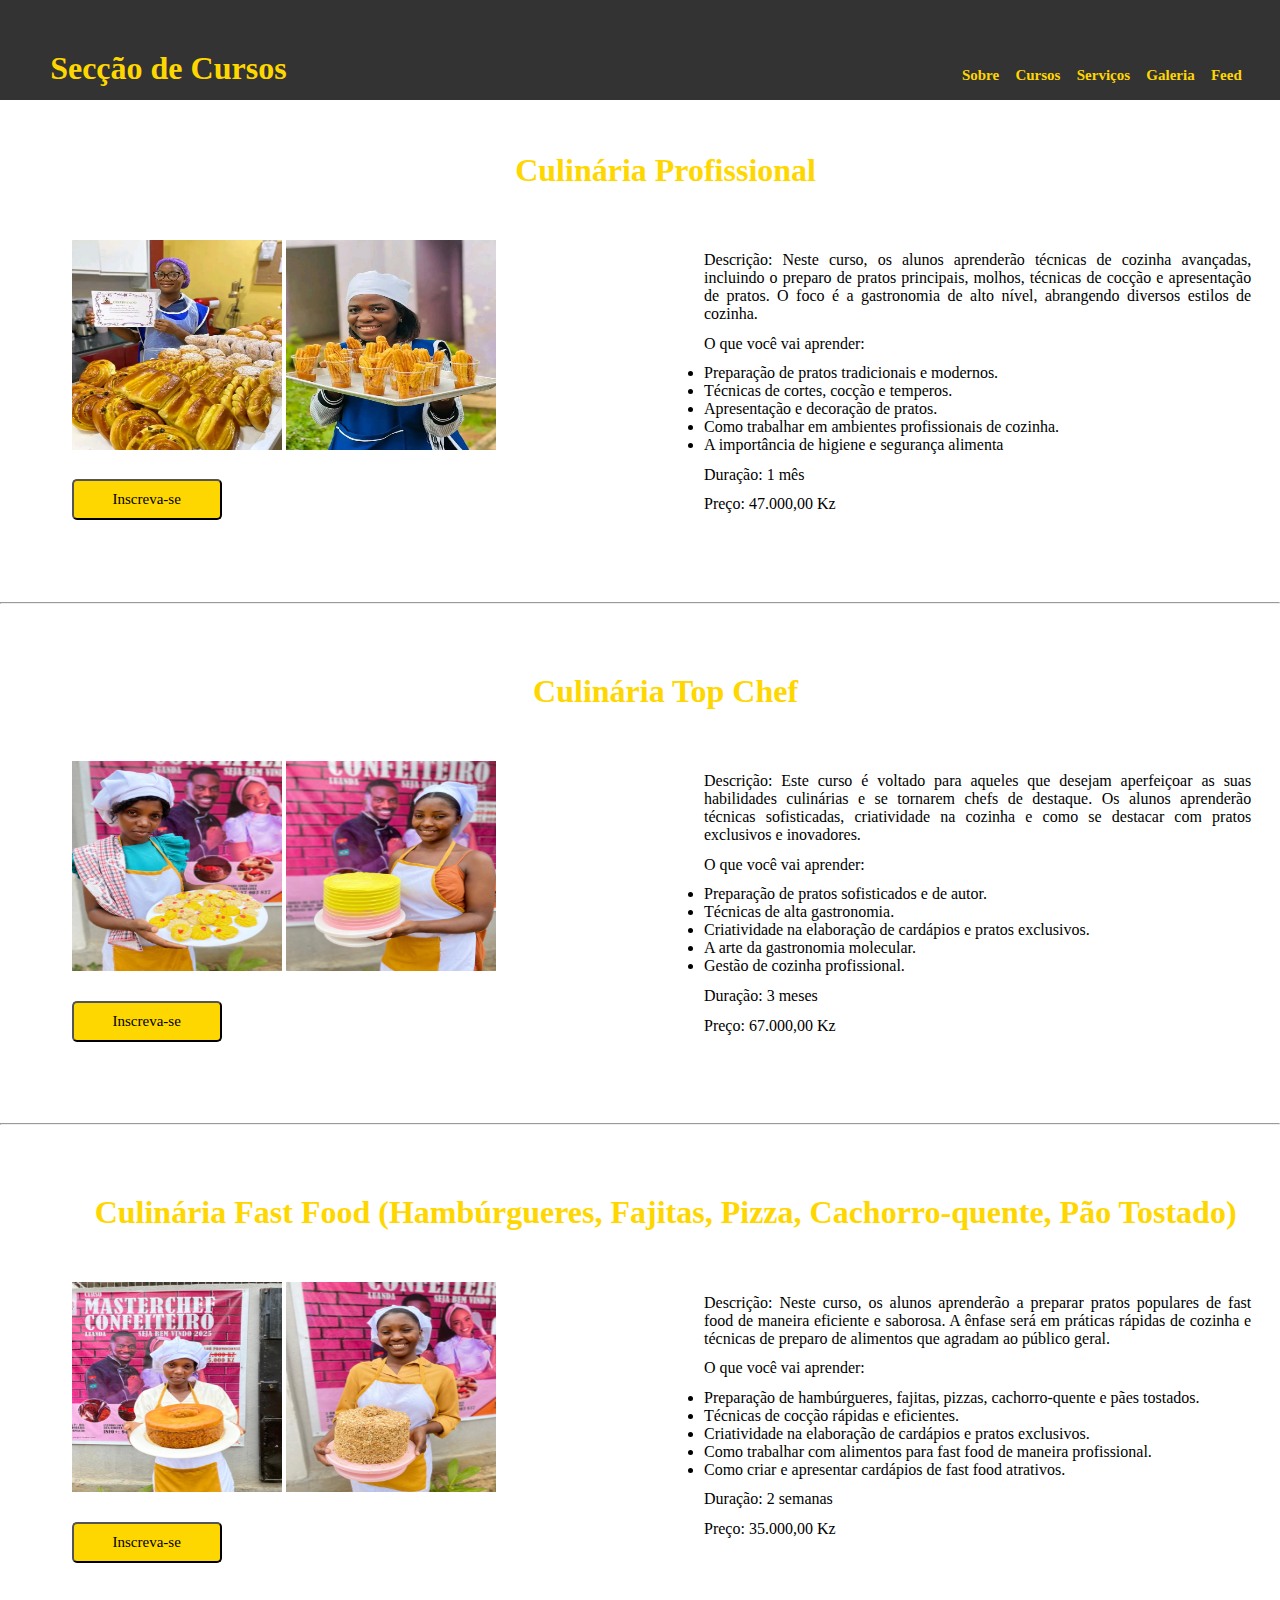
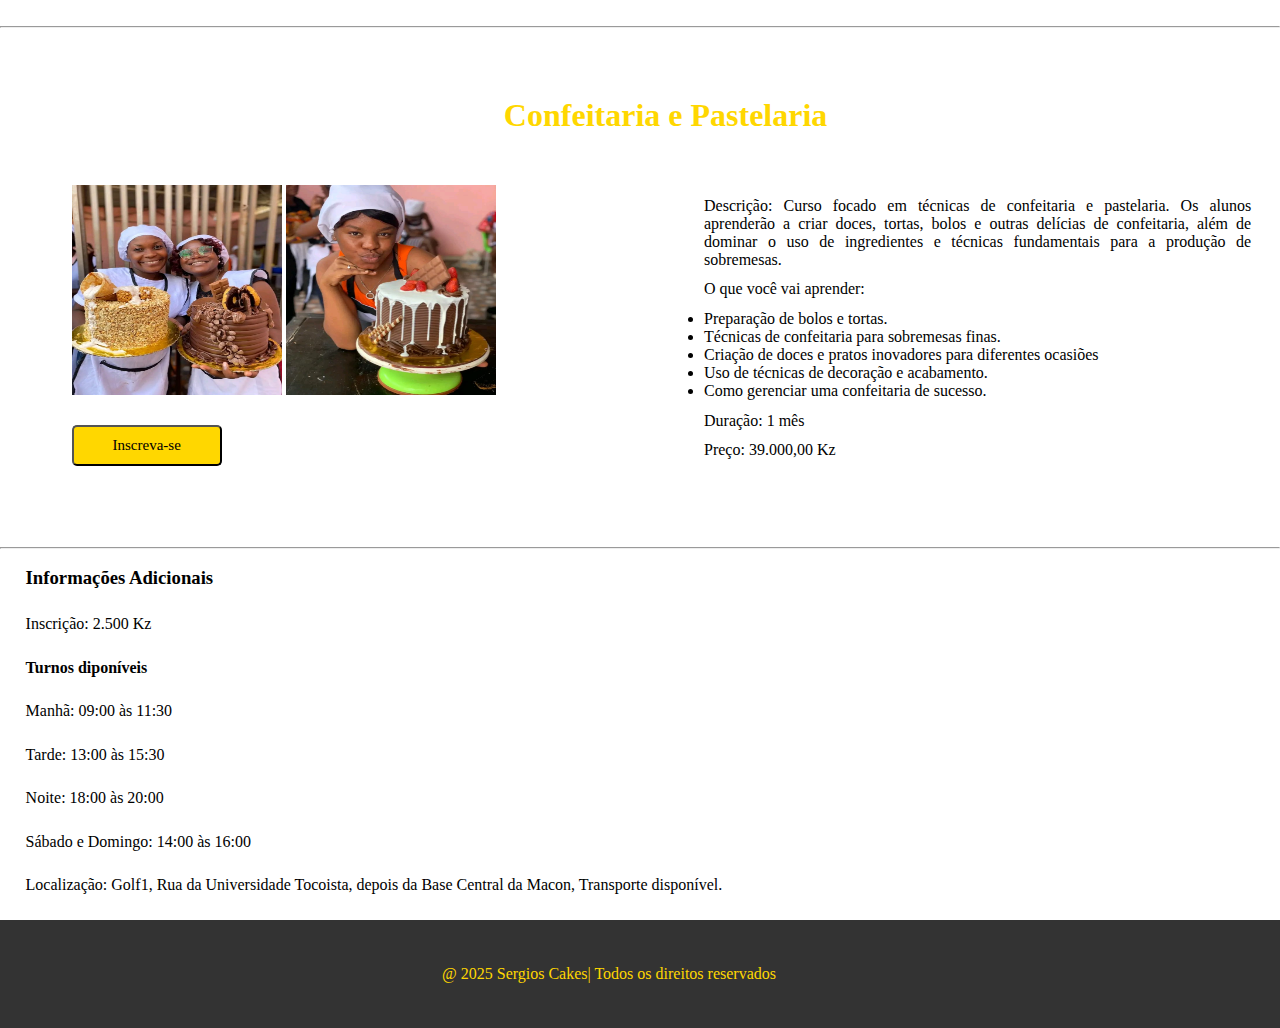
<file: cursos.html>
<!DOCTYPE html>
<html>
    <head>
        <meta charset="UTF-8">
        <meta name="viewport" content="width=device-width">
        <title>Cursos</title>
        <link rel="stylesheet" href="estilo.css">
        <style>
            button,a{
                text-decoration: none;
                color: #000000;
            }

            button:hover{
                background-color:darkgoldenrod;
            }
        </style>
    </head>
    <body>
        <header>
            <nav>
                <div class="geral">
                    <div class="logo">
                       <h1>Secção de Cursos</h1>
                    </div>
                    <div class="menu">
                        <ul>
                            <li><a href="index.html">Sobre</a></li>
                            <li><a href="cursos.html">Cursos</a></li>
                            <li><a href="servicos.html">Serviços</a></li>
                            <li><a href="galeria.html">Galeria</a></li>
                            <li><a href="feed.html">Feed</a></li>
                        </ul>
                    </div>
                </div>
    
            </nav>
        </header>
        <div class="geral">
            <h1 class="titulo">Culinária Profissional</h1>
            <div class="direita">
            <p>Descrição: Neste curso, os alunos aprenderão técnicas de cozinha avançadas, incluindo o preparo de pratos principais, molhos, técnicas de cocção e apresentação de pratos. O foco é a gastronomia de alto nível, abrangendo diversos estilos de cozinha.
            </p>
            <p> O que você vai aprender:
            </p>
            <ul>
            <li>Preparação de pratos tradicionais e modernos.</li>
            <li>Técnicas de cortes, cocção e temperos.</li>
            <li>Apresentação e decoração de pratos.</li>
            <li>Como trabalhar em ambientes profissionais de cozinha.</li>
            <li>A importância de higiene e segurança alimenta</li>
        </ul>
        <p>Duração: 1 mês</p>
        <p>Preço: 47.000,00 Kz</p>
        </div>
        <div class="esquerda">
            
            <div class="menu2">
                <img src="./cursos13.jpg"  width="210" height="210">
                <img src="./cursos12.jpg" width="210" height="210">
                <button class="inscrever">
                <a href="https://wa.me/948373651?text=OLa!%20Gostaria%20de%20inscrever-me%20ao%20curso%20de%20Culinaria%20Profissional">Inscreva-se</a></button>
            </div>
        </div>
        <div class="clearfix"></div>
    </div>
    <hr><br>
    <div class="geral">
        <h1 class="titulo">Culinária Top Chef </h1>
        <div class="direita">
            <p>Descrição: Este curso é voltado para aqueles que desejam aperfeiçoar as suas habilidades culinárias e se tornarem chefs de destaque. Os alunos aprenderão técnicas sofisticadas, criatividade na cozinha e como se destacar com pratos exclusivos e inovadores.
            </p>
            <p> O que você vai aprender: </p>
            <ul>
            <li>Preparação de pratos sofisticados e de autor.</li>
            <li>Técnicas de alta gastronomia.</li>
            <li> Criatividade na elaboração de cardápios e pratos exclusivos.</li>
            <li>A arte da gastronomia molecular.</li>
            <li>Gestão de cozinha profissional.</li>
        </ul>
        <p>Duração: 3 meses</p>
        <p>Preço: 67.000,00 Kz</p>
        </div>
        <div class="esquerda">
            
            <div class="menu2">
                <img src="./cursos4.jpg"  width="210" height="210">
                <img src="./cursos5.jpg" width="210" height="210">
                <button class="inscrever"><a href="https://wa.me/948373651?text=OLa!%20Gostaria%20de%20inscrever-me%20ao%20curso%20de%20Culinaria%20Top%20Chef">Inscreva-se</a></button>
            </div>
        </div>
        <div class="clearfix"></div>
    </div>
    </div>
    <hr><br>
    <div class="geral">
        <h1 class="titulo">Culinária Fast Food (Hambúrgueres, Fajitas, Pizza, Cachorro-quente, Pão Tostado)</h1>
        <div class="direita">
            <p>Descrição: Neste curso, os alunos aprenderão a preparar pratos populares de fast food de maneira eficiente e saborosa. A ênfase será em práticas rápidas de cozinha e técnicas de preparo de alimentos que agradam ao público geral.</p>
            <p> O que você vai aprender: </p>
            <ul>
            <li>Preparação de hambúrgueres, fajitas, pizzas, cachorro-quente e pães tostados.</li>
            <li>Técnicas de cocção rápidas e eficientes.</li>
            <li> Criatividade na elaboração de cardápios e pratos exclusivos.</li>
            <li>Como trabalhar com alimentos para fast food de maneira profissional.</li>
            <li>Como criar e apresentar cardápios de fast food atrativos. </li>
        </ul>
        <p>Duração: 2 semanas</p>
        <p>Preço: 35.000,00 Kz</p>
        </div>
        <div class="esquerda">
            
            <div class="menu2">
                <img src="./cursos6.jpg"  width="210" height="210">
                <img src="./cursos9.jpg" width="210" height="210">
                <button class="inscrever"><a href="https://wa.me/948373651?text=OLa!%20Gostaria%20de%20inscrever-me%20ao%20curso%20de%20Culinaria%20Fast%20Food">Inscreva-se</a></button>
            </div>
        </div>
        <div class="clearfix"></div>
    </div>
    </div>
    <hr><br>
    <div class="geral">
        <h1 class="titulo">Confeitaria e Pastelaria</h1>
        <div class="direita">
            <p> Descrição: Curso focado em técnicas de confeitaria e pastelaria. Os alunos aprenderão a criar doces, tortas, bolos e outras delícias de confeitaria, além de dominar o uso de ingredientes e técnicas fundamentais para a produção de sobremesas.</p>
            <p> O que você vai aprender: </p>
            <ul>
            <li>Preparação de bolos e tortas.</li>
            <li>Técnicas de confeitaria para sobremesas finas.</li>
            <li> Criação de doces e pratos inovadores para diferentes ocasiões</li>
            <li>Uso de técnicas de decoração e acabamento.</li>
            <li>Como gerenciar uma confeitaria de sucesso.</li>
        </ul>
        <p>Duração: 1 mês</p>
        <p>Preço: 39.000,00 Kz</p>
        </div>
        <div class="esquerda">
            
            <div class="menu2">
                <img src="./cursos11.jpg"  width="210" height="210">
                <img src="./cursos10.jpg" width="210" height="210">
                <button class="inscrever"><a href="https://wa.me/948373651?text=OLa!%20Gostaria%20de%20inscrever-me%20ao%20curso%20de%20Confeitaria%20e%20Pastelaria">Inscreva-se</a></button>
            </div>
        </div>
        <div class="clearfix"></div>
    </div>
    </div>
    <hr><br>
    <div class="last">
    <h3>Informações Adicionais</h3>
    <p>Inscrição: 2.500 Kz</p>
    <h4>Turnos diponíveis</h4>
    <p>Manhã: 09:00 às 11:30 </p>
    <p>Tarde: 13:00 às 15:30</p>
    <p>Noite: 18:00 às 20:00</p>
    <p>Sábado e Domingo: 14:00 às 16:00</p>
    <p> Localização: Golf1, Rua da Universidade Tocoista, depois da Base Central da Macon, Transporte disponível.</p>
    </div>
        <footer>
            <p class="rodape ">@ 2025 Sergios Cakes| Todos os direitos reservados</p>
        </footer>
    </body>
</html>
</file>
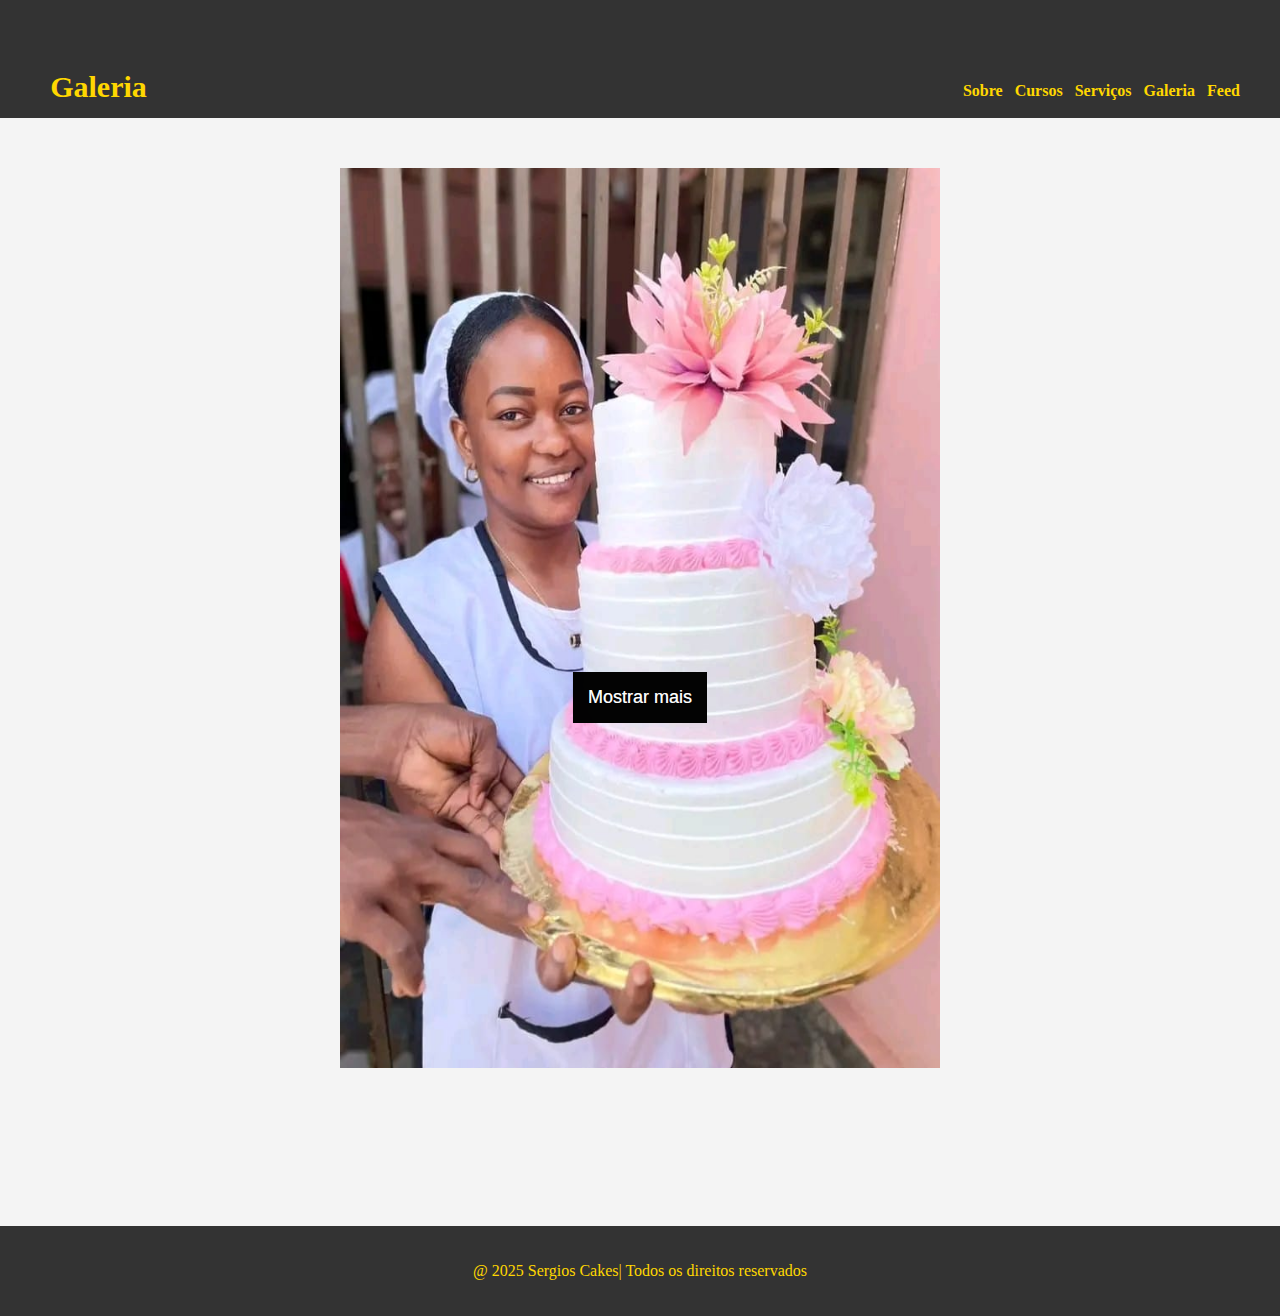
<file: galeria.html>
<!DOCTYPE html>
<html>
    <head>
        <meta charset="UTF-8">
        <meta name="viewport" content="width=device-width">
        <title>Galeria</title>
        <style>
     /*Ladira sentiste o poder de um front end,e nem usei nenhuma framwork*/
        @media (max-width: 768px) {
  body {
    font-size: 16px;
    padding: 1rem;
    line-height: 1.6;
  }

  h1, h2, h3 {
    font-size: 1.4em;
    text-align: center;
  }

  img {
    max-width: 100%;
    height: auto;
    display: block;
    margin: 0 auto;
  }

  .container, .section {
    padding: 1rem;
  }

  nav {
    display: flex;
    flex-direction: column;
    align-items: center;
    gap: 0.5rem;
  }

  ul {
    padding-left: 1rem;
  }
	}
body {
    font-family:'Times New Roman', Times, serif;
    margin: 0;
    padding: 0;
    background-color: #f4f4f4;
}
.geral{
	padding: 2%;
	margin: 0 auto;
	width: 100%;
}
.logo{
	padding: -5%;
	float: left;
	width: 25;
}
.menu{
	padding: 16px;
	float: right;
	width: 28%;
}
.menu ul{
	list-style-type: none;
}
.menu ul li{
	display: inline;
	padding: 4px;
}
.menu ul li a{
	text-decoration: none;
	color:gold;
	font-weight: bold;
}
.menu ul li a:hover{
	text-decoration: underline;
	color: yellow;
	font-weight: bold;
}
.clearfix{
	float: none;
	clear: both;
}
header{
	background-color:#333;
	padding: 2%;
}
footer{
	background-color:#333;
	color: gold;
	padding: 20px;	
}
.rodape{
	text-align: center;
}
.carrossel {
    position: relative;
    max-width: 600px;
    margin: 50px auto;
    overflow: hidden;
}
.carrossel-images {
    display: flex;
    transition: transform 0.5s ease-in-out;
}
.carrossel-images img {
    width: 100%;
    height: auto;
    display: none;
}
button {
    position: absolute;
    top: 50%;
    transform: translateY(-50%);
    background-color: rgba(0, 0, 0, 0.5);
    color: white;
    border: none;
    padding: 15px;
    cursor: pointer;
    font-size: 18px;
}
button:hover {
    background-color: rgba(0, 0, 0, 0.8);
}
.next {
    left: 50%;
    transform: translateX(-50%);
}
h1{
    font-family:'Times New Roman', Times, serif;
    color:gold;
	font-weight: bold;
    font-size: 30px;
}
        </style>
    </head>
    <body>
        <header>
            <nav>
                <div class="geral">
                    <div class="logo">
                        <h1>  Galeria </h1>
                    </div>
                    <div class="menu">
                        <ul>
                            <li><a href="index.html">Sobre</a></li>
                            <li><a href="cursos.html">Cursos</a></li>
                            <li><a href="servicos.html">Serviços</a></li>
                            <li><a href="galeria.html">Galeria</a></li>
                            <li><a href="feed.html">Feed</a></li>
                        </ul>
                    </div>
                </div>
            </nav><br>
        </header>
        <div class="carrossel">
            <div class="carrossel-images">
                <img src="cursos14.jpg">
                <img src="produto12.jpg">
                <img src="bolo7.jpg">
                <img src="produto5.jpg">
                <img src="produto8.jpg">
            </div>
            <button class="next" onclick="showMoreImages()">Mostrar mais</button>
            <br>
              <div class="carrossel-images">
                <img src="./produto9.jpg">
                <img src="./bolo2.jpg">
                <img src="./bolo4.jpg">
                <img src="./bolo3.jpg">
                <img src="./produto14.jpg">
                </div>
            <button class="next" onclick="showMoreImages()">Mostrar mais</button>
            <br>
                <div class="carrossel-images">
                <img src="./produto4.jpg">
                <img src="./produto13.jpg">
                <img src="./produto1.jpg">
                <img src="./produto7.jpg">
                <img src="./produto10.jpg">
                </div>
            <button class="next" onclick="showMoreImages()">Mostrar mais</button>
            <br>
                <div class="carrossel-images">
                <img src="./bolo8.jpg">
                <img src="./produto11.jpg">
                <img src="./produto18.jpg">
                <img src="./bolo7.jpg">
                <img src="./produto16.jpg">
            </div>
            <button class="next" onclick="showMoreImages()">Mostrar mais</button>
            <br>
             <div class="carrossel-images">
                <img src="./bolo9.jpg">
                <img src="./produto19.jpg">
                <img src="./produto20.jpg">
                <img src="./produto21.jpg">
                <img src="./pudim.jpg">
            </div>
            <button class="next" onclick="showMoreImages()">Mostrar mais</button>
            <br>
             <div class="carrossel-images">
                <img src="./produto25.jpg">
                <img src="./produto24.jpg">
                <img src="./produto23.jpg">
                <img src="./produto22.jpg">
                <img src="./produto26.jpg">
            </div>
            <button class="next" onclick="showMoreImages()">Mostrar mais</button>
            <br>
            <div class="carrossel-images">
                <img src="./bolo6.jpg">
                <img src="./produto9.jpg">
                <img src="./produto8.jpg">
                <img src="./bolo.jpg">
                <img src="./bolo5.jpg">
            </div>
        </div>

        <script>
    let currentIndex = 0;
    const images = document.querySelectorAll('.carrossel-images img');
    const imagesPerPage = 3; 
    

    function showMoreImages() {
        let endIndex = currentIndex + imagesPerPage;
        for (let i = currentIndex; i < endIndex && i < images.length; i++) {
            images[i].style.display = 'block'; 
        }
    
        currentIndex += imagesPerPage;
    
       
        if (currentIndex >= images.length) {
            document.querySelector('.next').style.display = 'none';
        }
    }
    showMoreImages();
    
        </script>
        <div class="clearfix"></div>
        <footer>
            <p class="rodape ">@ 2025 Sergios Cakes| Todos os direitos reservados</p>
        </footer>
        </body>
</file>
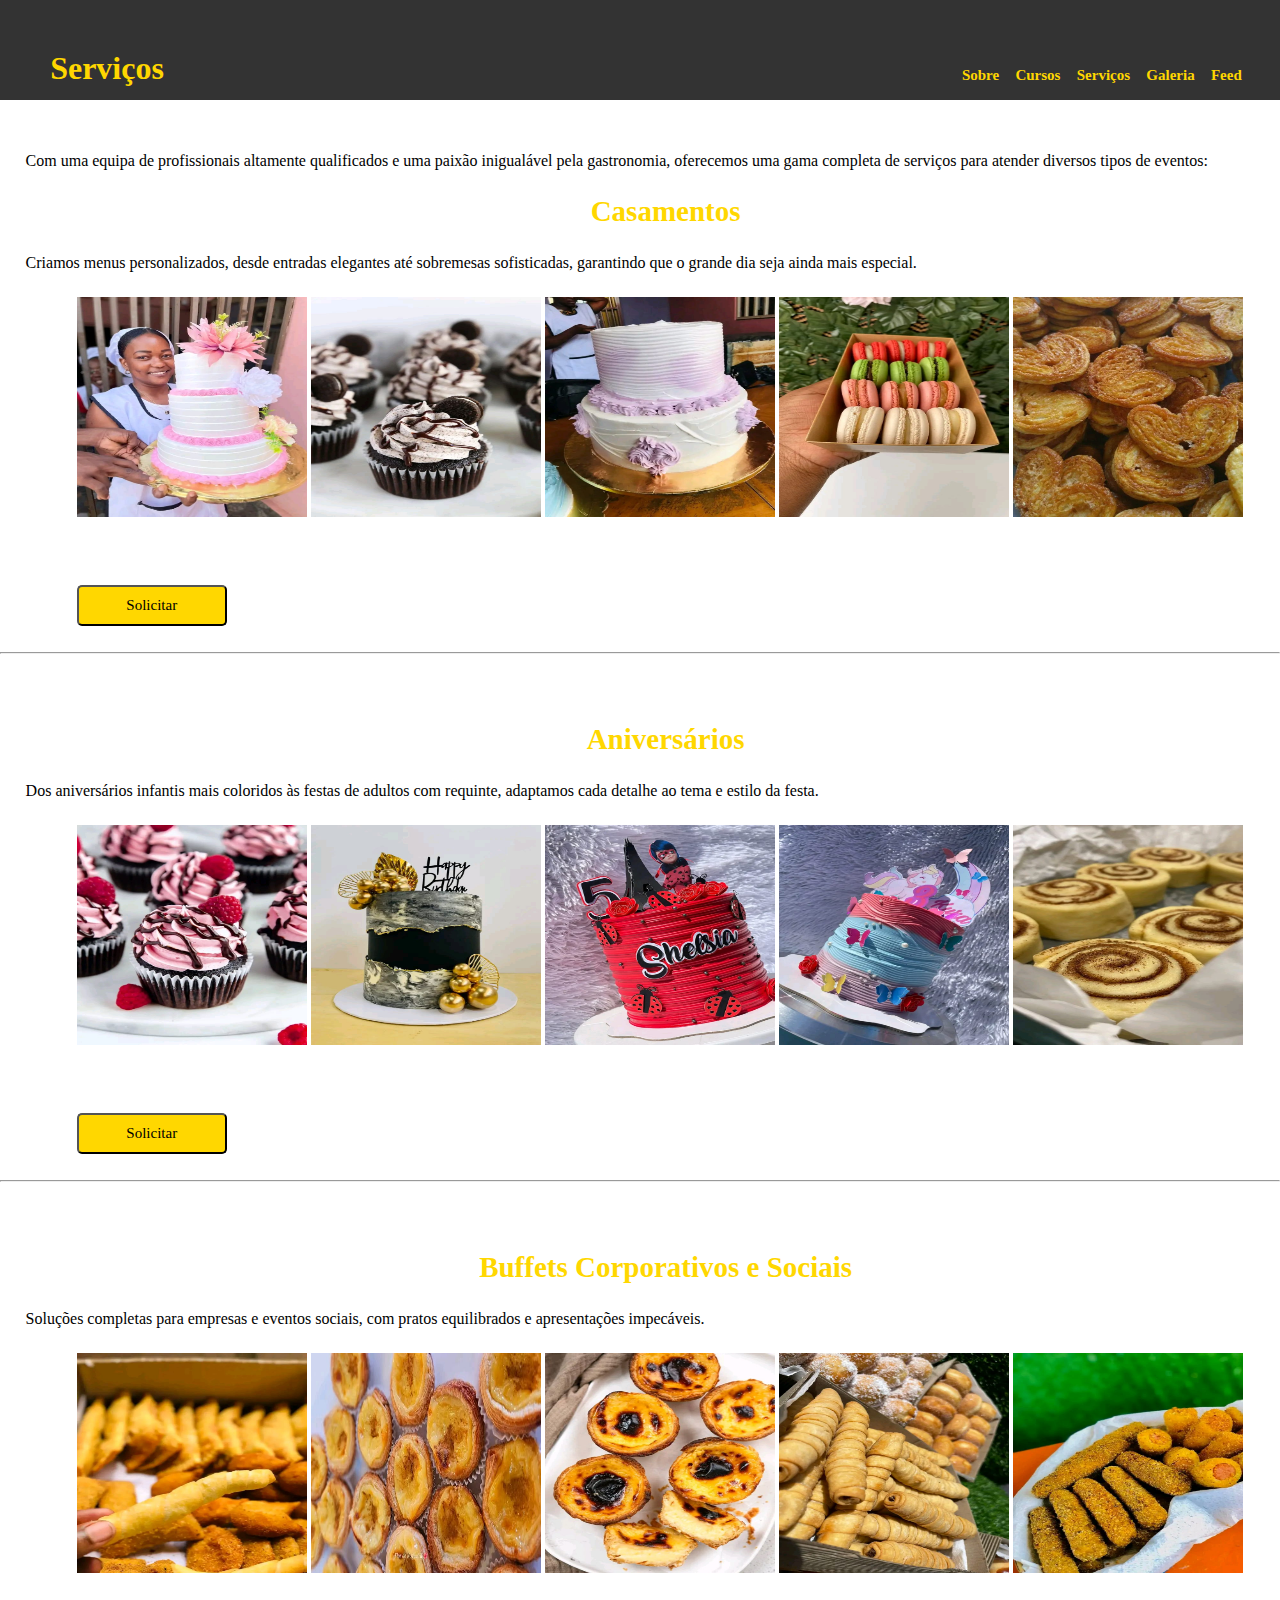
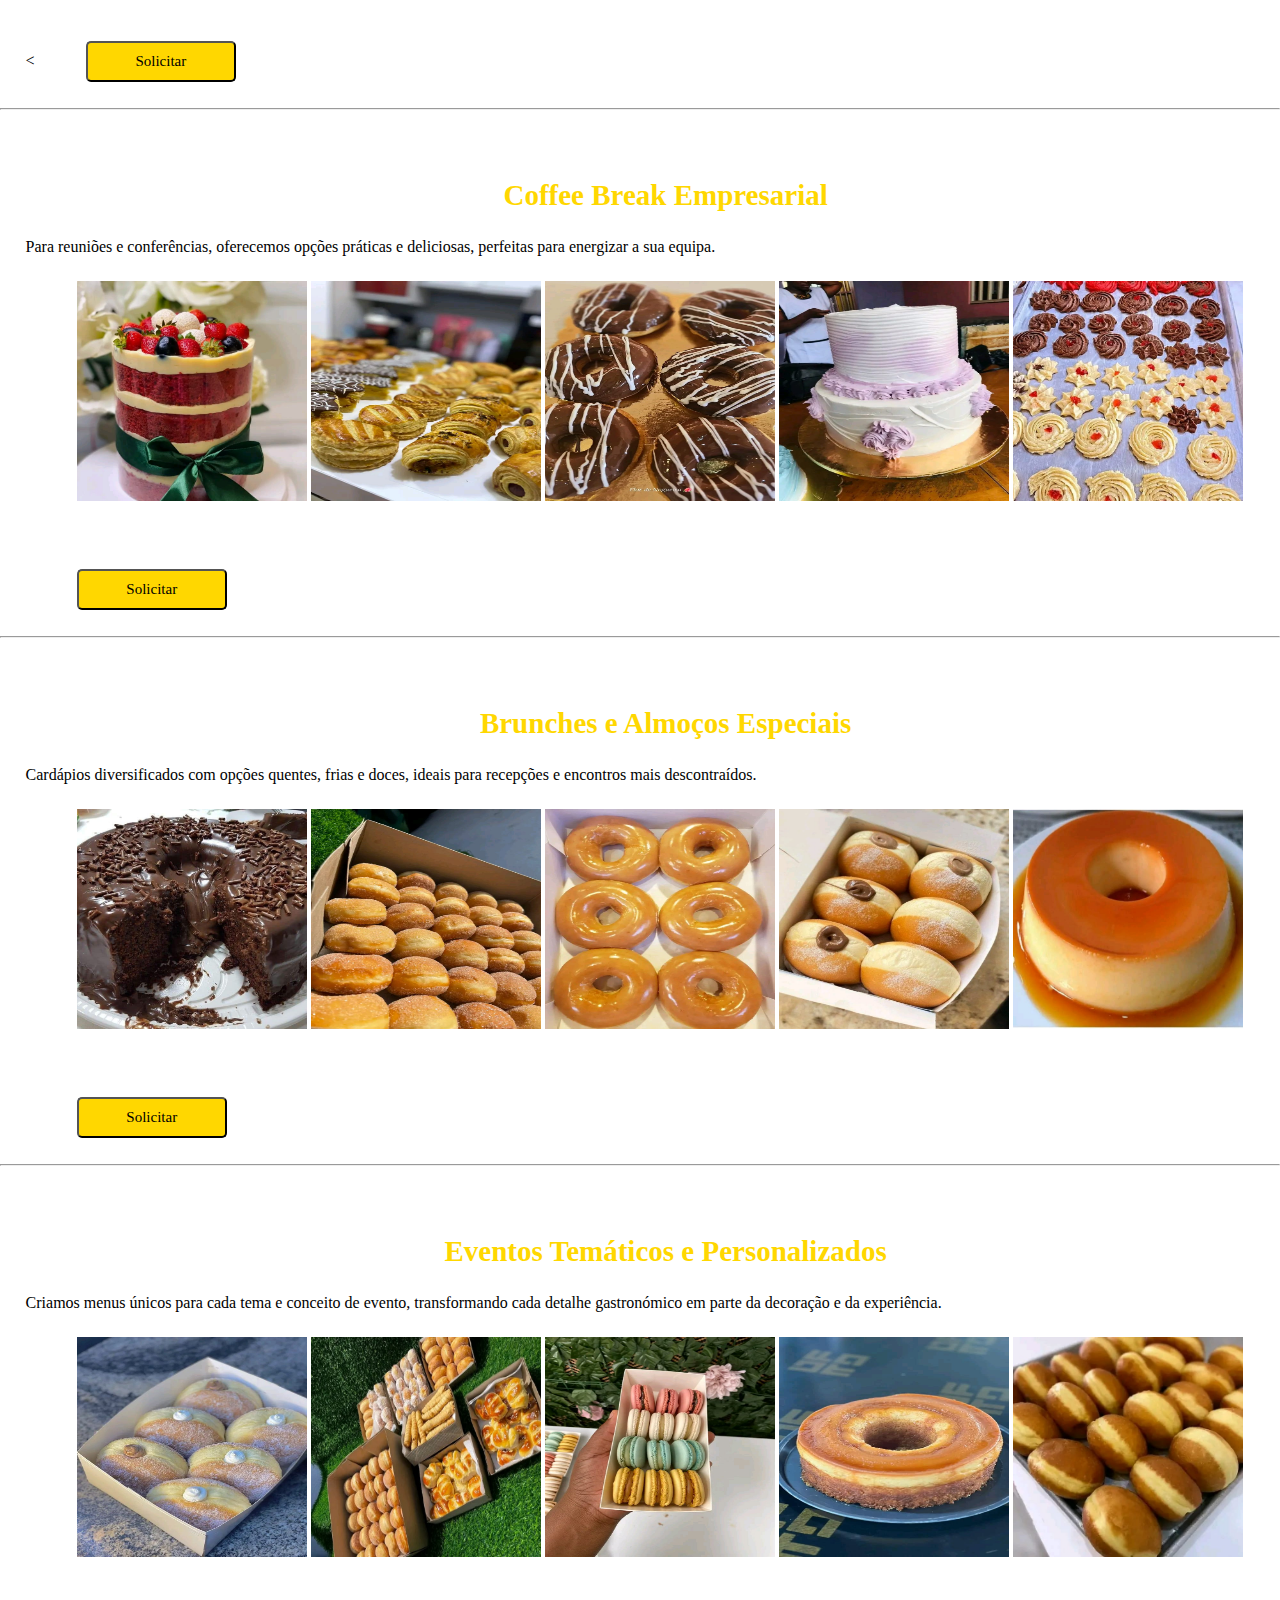
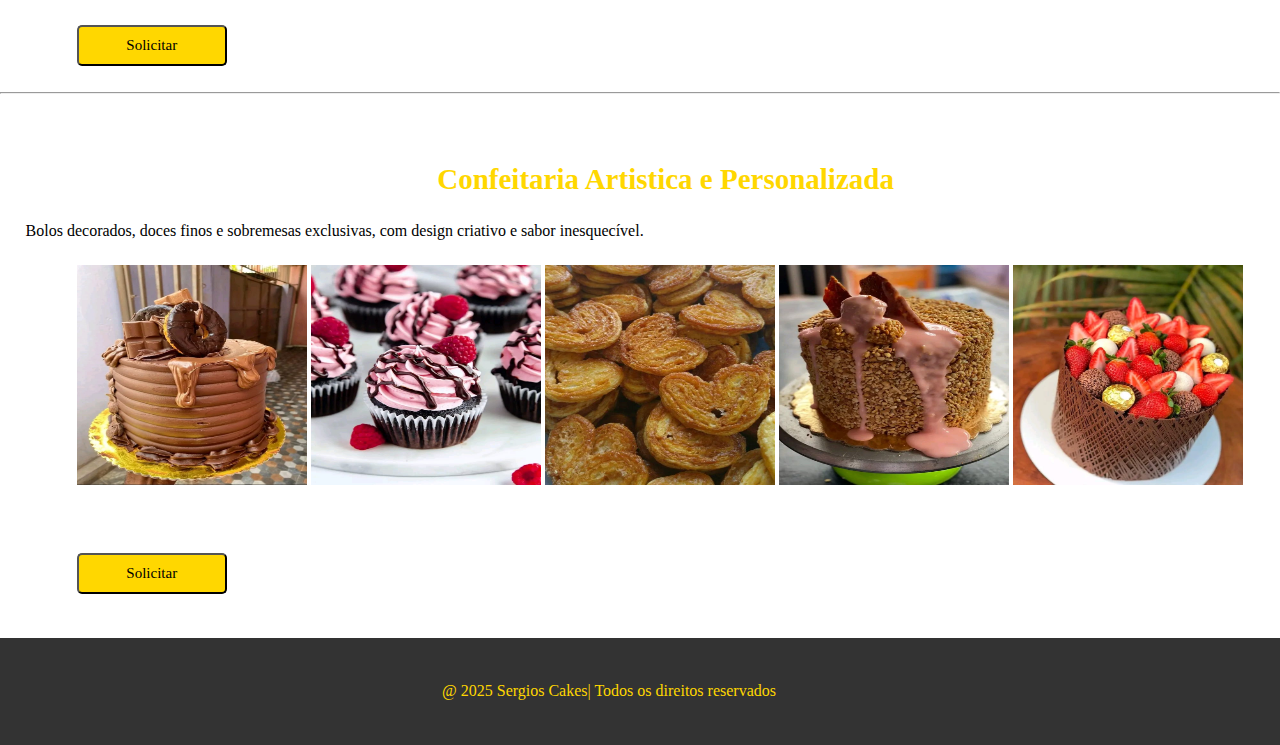
<file: servicos.html>
<!DOCTYPE html>
<html>
    <head>
        <meta charset="UTF-8">
        <meta name="viewport" content="width=device-width">
        <title>Serviços</title>
        <link rel="stylesheet" href="estilo.css">
        <style>
            button,a{
                text-decoration: none;
            }
            h3{
                font-family: 'Times New Roman', Times, serif;
                font-size: 29px;
            }
            h3:hover{
                color: darkgoldenrod;
                text-decoration: underline;
            }
        </style>
    </head>
    <body>
        <header>
            <nav>
                <div class="geral">
                    <div class="logo">
                        <h1>  Serviços </h1>
                    </div>
                    <div class="menu">
                        <ul>
                            <li><a href="index.html">Sobre</a></li>
                            <li><a href="cursos.html">Cursos</a></li>
                            <li><a href="servicos.html">Serviços</a></li>
                            <li><a href="galeria.html">Galeria</a></li>
                            <li><a href="feed.html">Feed</a></li>
                        </ul>
                    </div>
                </div>
            </nav>
        </header>
        <div class="geral">
            <p>Com uma equipa de profissionais altamente qualificados e uma paixão inigualável pela gastronomia, oferecemos uma gama completa de serviços para atender diversos tipos de eventos:</p>
            <h3 class="titulo">Casamentos</h3>
            <p> Criamos menus personalizados, desde entradas elegantes até sobremesas sofisticadas, garantindo que o grande dia seja ainda mais especial.</p>
            <div class="menu2">
                <img src="./cursos14.jpg" width="230" height="220">
                <img  src="./produto12.jpg"  width="230" height="220">
                <img  src="./bolo7.jpg" width="230" height="220">
                <img  src="./produto5.jpg" width="230" height="220">
                <img  src="./produto8.jpg" width="230" height="220">
            </div>
         <button class="inscrever"><a href="https://wa.me/948373651?text=Ola!%20Gostaria%20de%20solicitar%20o%20servico%20de%20Casamentos">Solicitar</a></button>
        </div>
        <hr><br>
        <div class="geral">
            <h3 class="titulo">Aniversários</h3>
            <p> Dos aniversários infantis mais coloridos às festas de adultos com requinte, adaptamos cada detalhe ao tema e estilo da festa.
            </p>
            <div class="menu2">
                <img src="./produto9.jpg" width="230" height="220">
                <img src="./bolo2.jpg" width="230" height="220">
                <img src="./bolo4.jpg" width="230" height="220">
                <img src="./bolo3.jpg" width="230" height="220">
                <img src="./produto14.jpg" width="230" height="220">
            </div>
            <button class="inscrever"><a href="https://wa.me/948373651?text=Ola!%20Gostaria%20de%20solicitar%20o%20servico%20de%20Aniversarios">Solicitar</a></button>
        </div>
        <hr><br>
        <div class="geral">
            <h3 class="titulo">Buffets Corporativos e Sociais</h3>
           <p>Soluções completas para empresas e eventos sociais, com pratos equilibrados e apresentações impecáveis.</p>
            <div class="menu2">
                <img src="./produto4.jpg" width="230" height="220">
                <img src="./produto13.jpg" width="230" height="220">
                <img src="./produto1.jpg" width="230" height="220">
                <img src="./produto7.jpg" width="230" height="220">
                <img src="./produto10.jpg" width="230" height="220">
            </div>
            <<button class="inscrever"><a href="https://wa.me/948373651?text=Ola!%20Gostaria%20de%20solicitar%20o%20servico%20de%20Buffets%20Corporativos%20e%20Sociais">Solicitar</a></button>
        </div>
        <hr><br>
        <div class="geral">
            <h3 class="titulo">Coffee Break Empresarial</h3>
           <p> Para reuniões e conferências, oferecemos opções práticas e deliciosas, perfeitas para energizar a sua equipa.</p>
            <div class="menu2">
                <img src="./bolo8.jpg" width="230" height="220">
                <img src="./produto11.jpg" width="230" height="220">
                <img src="./produto18.jpg" width="230" height="220">
                <img src="./bolo7.jpg" width="230" height="220">
                <img src="./produto16.jpg" width="230" height="220">
            </div>
            <button class="inscrever"><a href="https://wa.me/948373651?text=Ola!%20Gostaria%20de%20solicitar%20o%20servico%20de%20Coffe%20Break%20Empresarial">Solicitar</a></button>
        </div>
        <hr><br>
        <div class="geral">
            <h3 class="titulo">Brunches e Almoços Especiais</h3>
           <p> Cardápios diversificados com opções quentes, frias e doces, ideais para recepções e encontros mais descontraídos.</p>
            <div class="menu2">
                <img src="./bolo9.jpg" width="230" height="220">
                <img src="./produto19.jpg" width="230" height="220">
                <img src="./produto20.jpg" width="230" height="220">
                <img src="./produto21.jpg" width="230" height="220">
                <img src="./pudim.jpg" width="230" height="220">
            </div>
            <button class="inscrever"><a href="hhttps://wa.me/948373651?text=Ola!%20Gostaria%20de%20solicitar%20o%20servico%20de%20Brunches%20e%20almoÇos%20especiais">Solicitar</a></button>
        </div>
        <hr><br>
        <div class="geral">
            <h3 class="titulo">Eventos Temáticos e Personalizados</h3>
           <p> Criamos menus únicos para cada tema e conceito de evento, transformando cada detalhe gastronómico em parte da decoração e da experiência.        </p>
            <div class="menu2">
                <img src="./produto25.jpg" width="230" height="220">
                <img src="./produto24.jpg" width="230" height="220">
                <img src="./produto23.jpg" width="230" height="220">
                <img src="./produto22.jpg" width="230" height="220">
                <img src="./produto26.jpg" width="230" height="220">
            </div>
            <button class="inscrever"><a href="https://wa.me/948373651?text=Ola!%20Gostaria%20de%20solicitar%20o%20servico%20de%20Eventos%20tematicos%20e%20personalizados">Solicitar</a></button>
        </div>
        <hr><br>
        <div class="geral">
            <h3 class="titulo">Confeitaria Artistica e Personalizada</h3>
           <p>Bolos decorados, doces finos e sobremesas exclusivas, com design criativo e sabor inesquecível.</p>
            <div class="menu2">
                <img src="./bolo6.jpg" width="230" height="220">
                <img src="./produto9.jpg" width="230" height="220">
                <img src="./produto8.jpg" width="230" height="220">
                <img src="./bolo.jpg" width="230" height="220">
                <img src="./bolo5.jpg" width="230" height="220">
            </div>
            <button class="inscrever"><a href="https://wa.me/948373651?text=Ola!%20Gostaria%20de%20solicitar%20o%20servico%20de%20Confeitaria%20artistica%20e%20personalizada">Solicitar</a></button>
        </div><br>
        <div class="clearfix"></div>
        <footer>
            <p class="rodape ">@ 2025 Sergios Cakes| Todos os direitos reservados</p>
        </footer>
    </body>
</html>
</file>
<file: estilo.css>
*{
	padding: 0;
	margin:0;
	font-family: Times new roman, sans-serif;	
}
.geral{
	padding: 2%;
	margin: 0 auto;
	width: 100%;
}
.logo{
	padding: -5%;
	float: left;
	width: 25;
}
.menu{
	padding: 16px;
	float: right;
	width: 25%;
}
.menu ul{
	list-style-type: none;
}
.menu ul li{
	display: inline;
	padding: 2%
}
.menu ul li a{
	text-decoration: none;
	color:gold;
	font-weight: bold;
}
.menu ul li a:hover{
	text-decoration: underline;
	color: yellow;
	font-weight: bold;
}
.clearfix{
	float: none;
	clear: both;
}
.menu2{
	display: inline;
	padding: 4%;
	width: 80%;	
}
.lista{
	margin-bottom: 2%;
}
.titulo{
	text-align: center;	
	margin-bottom: 	2%;
	margin-top: 2%;
	color: gold;
	font-weight: bold;
	
}
.esquerda{
	float: left;
	padding: 2%;
	width: 40%;
}
.direita{
	float: right;
	padding: 2%;
	width: 45%;
	display: inline;
	margin-bottom: 2%;
}
.rodape{
	text-align: center;
}
p{
	text-align: justify;
	width: 95%;
	margin-top: 2%;
	margin-bottom: 2%;
}
header{
	background-color:#333;
	padding: 2%;
}
footer{
	background-color:#333;
	color: gold;
	padding: 20px;	
}
section{
	border: 2px solid white;
	width: 200%;
	padding: 2%;
	height: 90px;
}
h1{
	color: gold;
	font-weight: bold;
}
.inscrever{
	background-color: gold;
	border-radius: 5px;
	width: 150px;
	padding: 10px 20px;
	margin-top: 5%;
	margin-left: 4%;	
}
.last{
	position: relative;
	left: 2%;
}
button,a{
	color: #000000;
}
a{
	font-size: 15px;
}

button:hover{
	background-color: darkgoldenrod;
}
</file>
